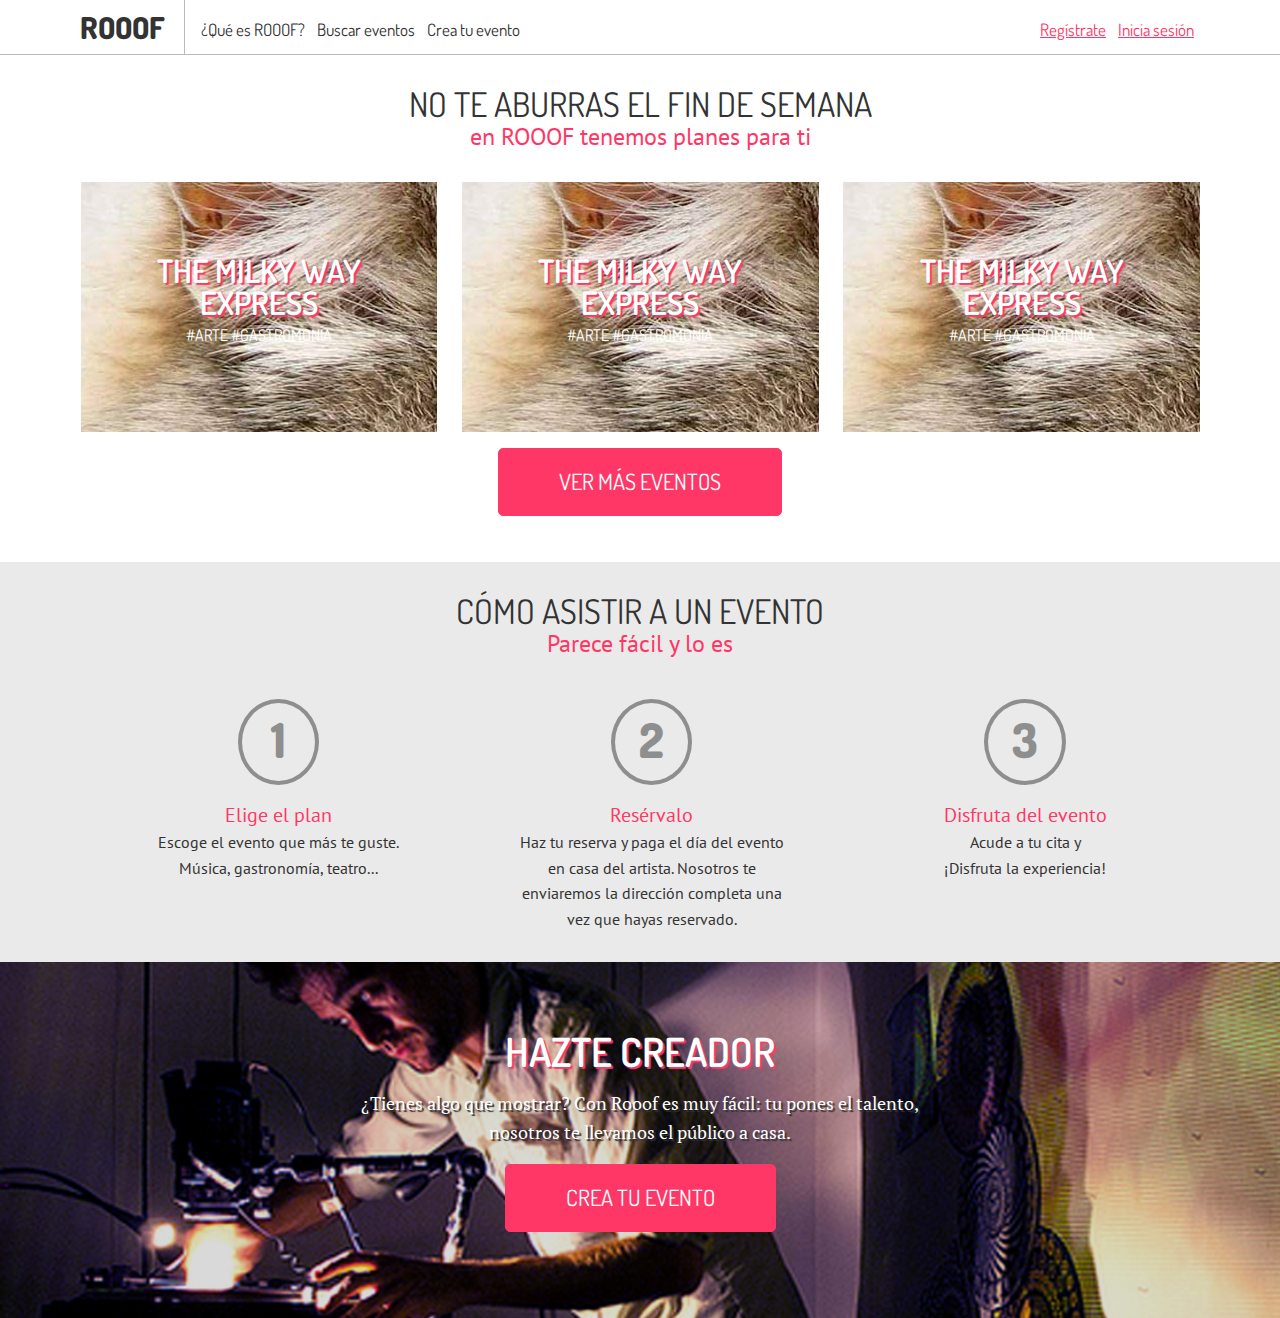
<file: index.html>
<!DOCTYPE html>
<!--[if lt IE 7]> <html class="lt-ie9 lt-ie8 lt-ie7"> <![endif]-->
<!--[if IE 7]> <html class="lt-ie9 lt-ie8"> <![endif]-->
<!--[if IE 8]> <html class="lt-ie9"> <![endif]-->
<!--[if gt IE 8]><!--> <html> <!--<![endif]-->
<head>
	<meta charset="utf-8">
	<title></title>
	<meta name="description" content="">
	<meta name="viewport" content="width=device-width">
	<link rel="stylesheet" href="css/main.css">
	<!--[if lt IE 9]> <script src="http://html5shiv.googlecode.com/svn/trunk/html5.js"></script> <![endif]-->
</head>
<body>

<header class="clearfix">
   <div class="container">

    <nav class="nav-bar">

           <div class="nav-hold">
                   <div class="nav-logo">
                       <a href="#">ROOOF</a>
                   </div>
              <div class="nav-menu" id="nav">&#9776;
              </div>
              <ul class="nav-items">
                  <li><a href="#">¿Qué es ROOOF?</a>
                  <li><a href="#">Buscar eventos</a>
                  <li><a href="#">Crea tu evento</a>
              </ul>
              <ul class="nav-items items-log">
                 <li><a  class="log" href="#">Regístrate</a>
                <li><a  class="log" href="#">Inicia sesión</a>
             </ul>
           </div>

        </nav>

    </div>
</header>


	<section class="eventos-destacados">
		<div class="container">
			 <div class="titulo">
        		<h1>NO TE ABURRAS EL FIN DE SEMANA</h1>
        		<p class="h2-complementary">en ROOOF tenemos planes para ti</p>
    		</div>
    		<div class="group">
    			<div class="span4 evento-img">
    				<li class="dos evento-item">
                        <a href="milky.html">
                        <div class="vertical-center">
                            <h3 class="evento-item_title">THE MILKY WAY EXPRESS</h3>
                            <p class="evento-item_tag">
                            #Arte #Gastromonía
                            </p>
                        </div>
                        </a>
                    </li>
    			</div>

                <div class="span4">
                    <div class="evento-img">
                    <li class="dos evento-item">
                        <a href="milky.html">
                        <div class="vertical-center">
                            <h3 class="evento-item_title">THE MILKY WAY EXPRESS</h3>
                            <p class="evento-item_tag">
                            #Arte #Gastromonía
                            </p>
                        </div>
                        </a>
                    </li>
                    </div>
                </div>

                <div class="span4 evento-img">
                    <li class="dos evento-item">
                        <a href="milky.html">
                        <div class="vertical-center">
                            <h3 class="evento-item_title">THE MILKY WAY EXPRESS</h3>
                            <p class="evento-item_tag">
                            #Arte #Gastromonía
                            </p>
                        </div>
                        </a>
                    </li>
                </div>


    		</div>
    		<div class="text-center">
    			<p>
    			<a href="" class="btn btn.primary btn-lg">
    					 ver más eventos</a>
    				</p>
				</div>
    		</section>
    		<section class="asistir">
    		<div class="container">
    			<div class="titulo">
        			<h1>Cómo asistir a un evento</h1>
        			<p class="h2-complementary">Parece fácil y lo es</p>
    			</div>
    		<div class="group">
    			<div class="span4 text-center">
    				<div class="icon">
    				<i class="icon-one icon-3x icon-r-border"></i>
    				</div>
    				<h3 class="h3-complementary">Elige el plan</h3>
            		<p class="p-complementary">Escoge el evento que más te guste. Música, gastronomía, teatro...</p>
    			</div>
    			<div class="span4 text-center">
    				<div class="icon">
    				<i class="icon-two icon-3x icon-r-border"></i>
    				</div>
    				<h3 class="h3-complementary">Resérvalo</h3>
            		<p class="p-complementary">Haz tu reserva y paga el día del evento en casa del artista. Nosotros te enviaremos la dirección completa una vez que hayas reservado.</p>
    			</div>
    			<div class="span4 text-center">
    				<div class="icon">
    				<i class="icon-three icon-3x icon-r-border"></i>
    				</div>
    				<h3 class="h3-complementary">Disfruta del evento</h3>
            		<p class="p-complementary">Acude a tu cita y<br>¡Disfruta la experiencia!</p>
    			</div>
    		</div>
    		</div>
    		</section>
    		<section class="banner crea">
    			<div class="container">
    				<div class=" text text-center">
    					<h1>hazte creador</h1>
    					<p>¿Tienes algo que mostrar? Con Rooof es muy fácil: tu pones el talento, nosotros te llevamos el público a casa.</p>
    				</div>
    				<div class="text-center">
    					<p>
    					<a href="" class="btn btn.primary btn-lg">crea tu evento</a>
    					</p>
				</div>

    			</div>

    		</section>
	</main>

	<footer>
		<div class="container"></div>
	</footer>

	<script src="//ajax.googleapis.com/ajax/libs/jquery/1.10.1/jquery.min.js"></script>
	<script>window.jQuery || document.write('<script src="js/jquery-1.10.1.min.js"><\/script>')</script>
	<script src="js/main.js"></script>

</body>
</html>
</file>
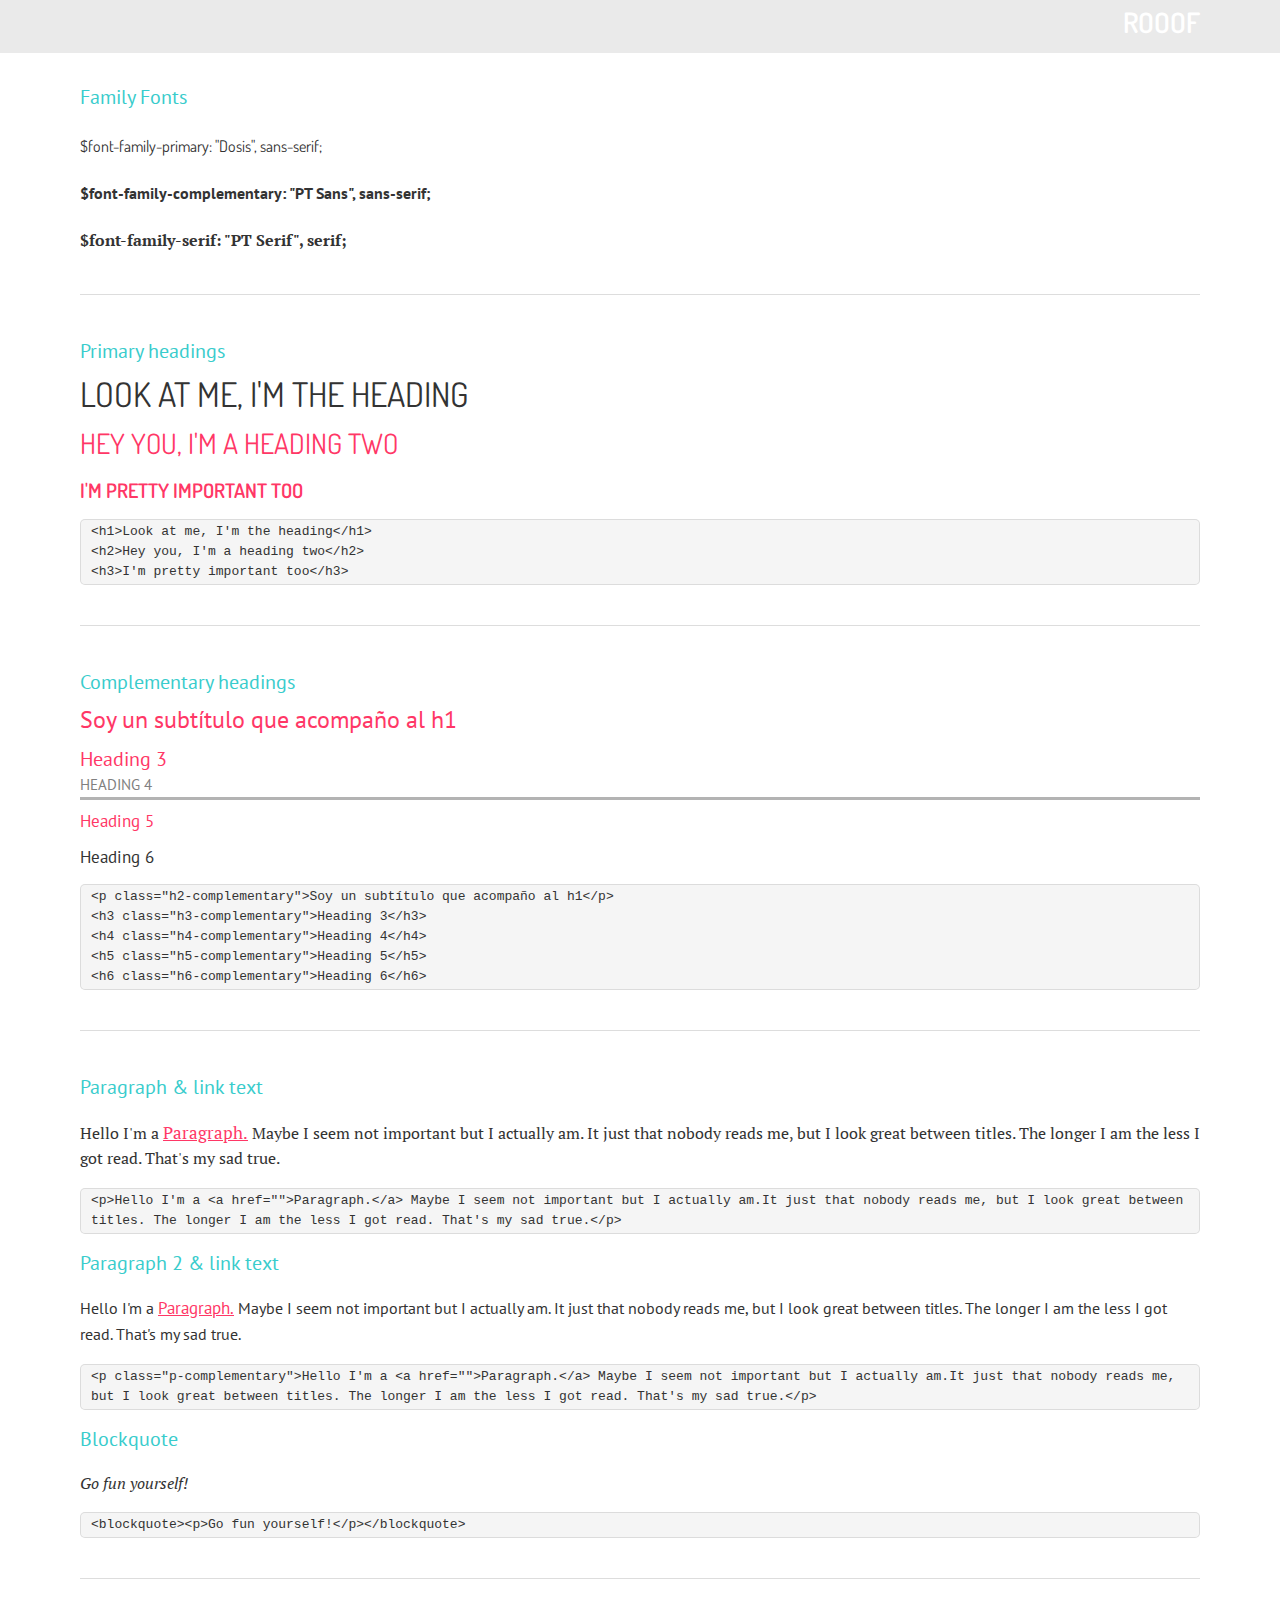
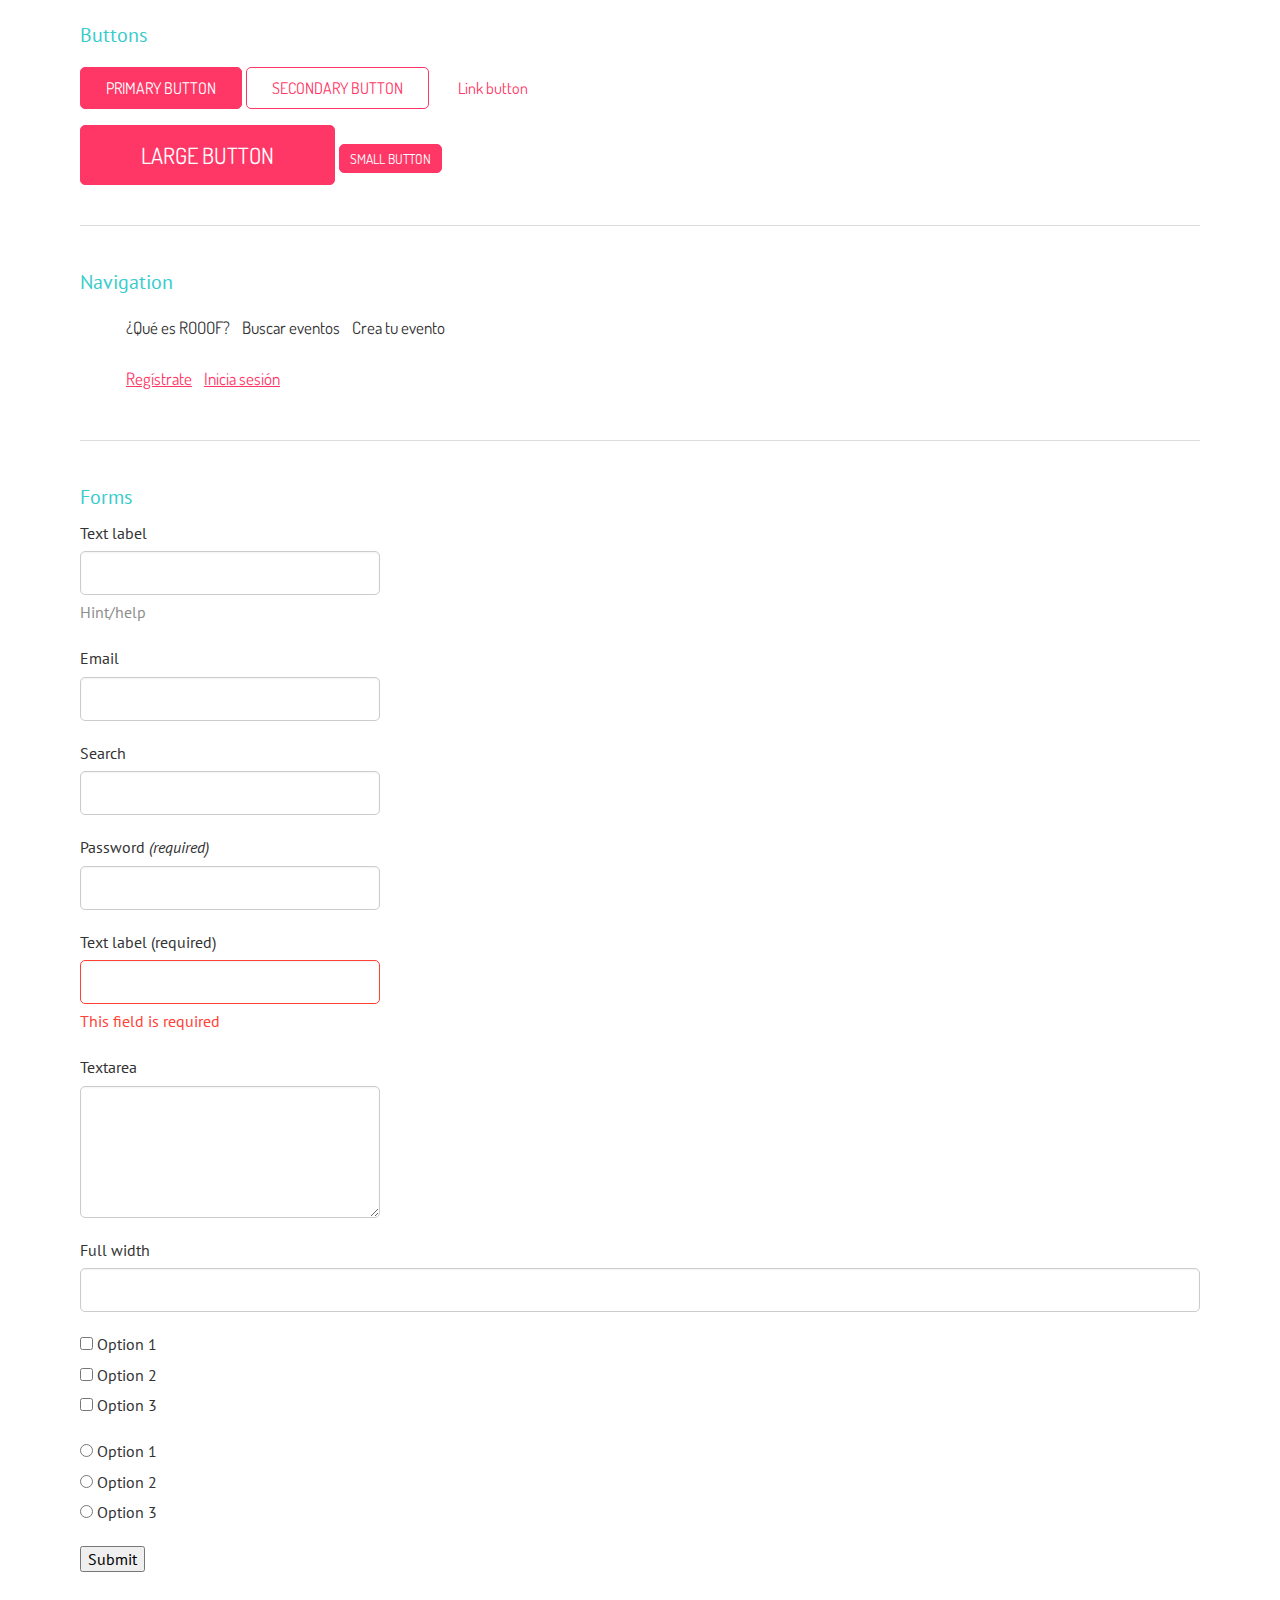
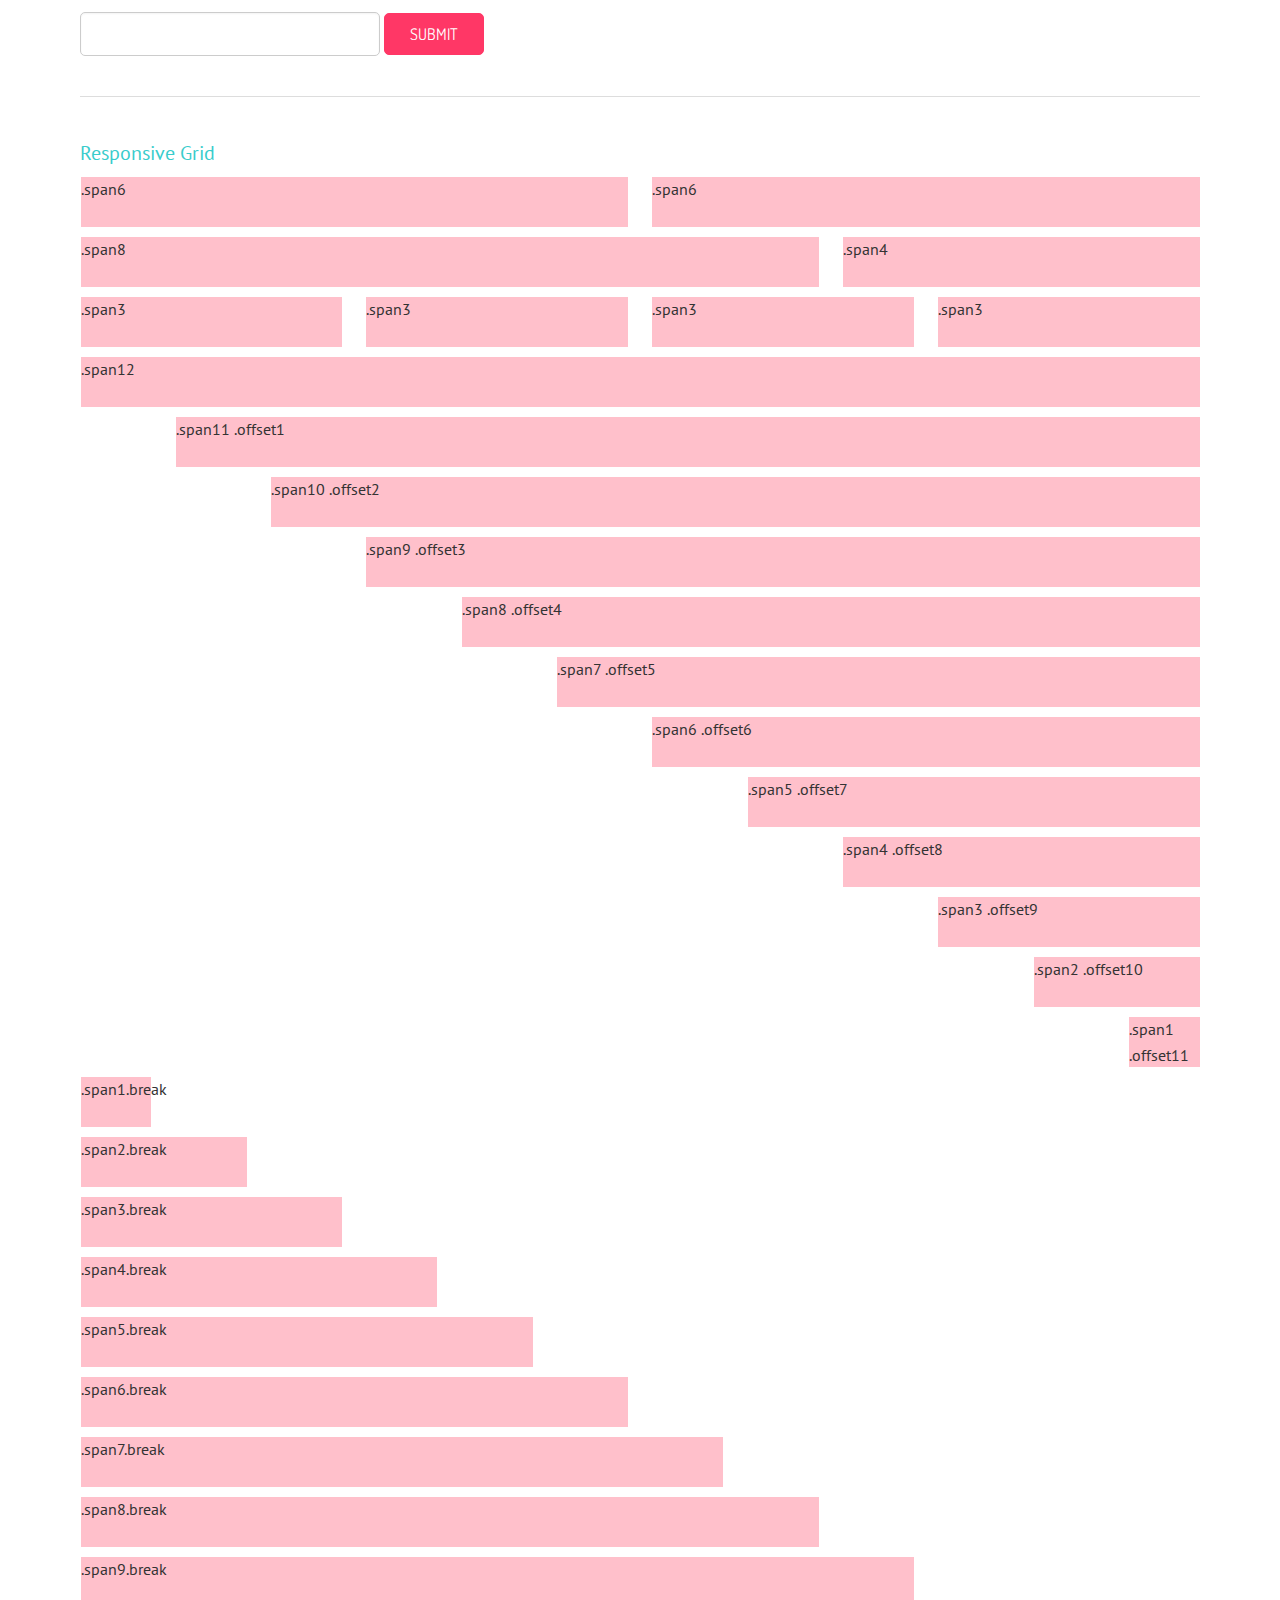
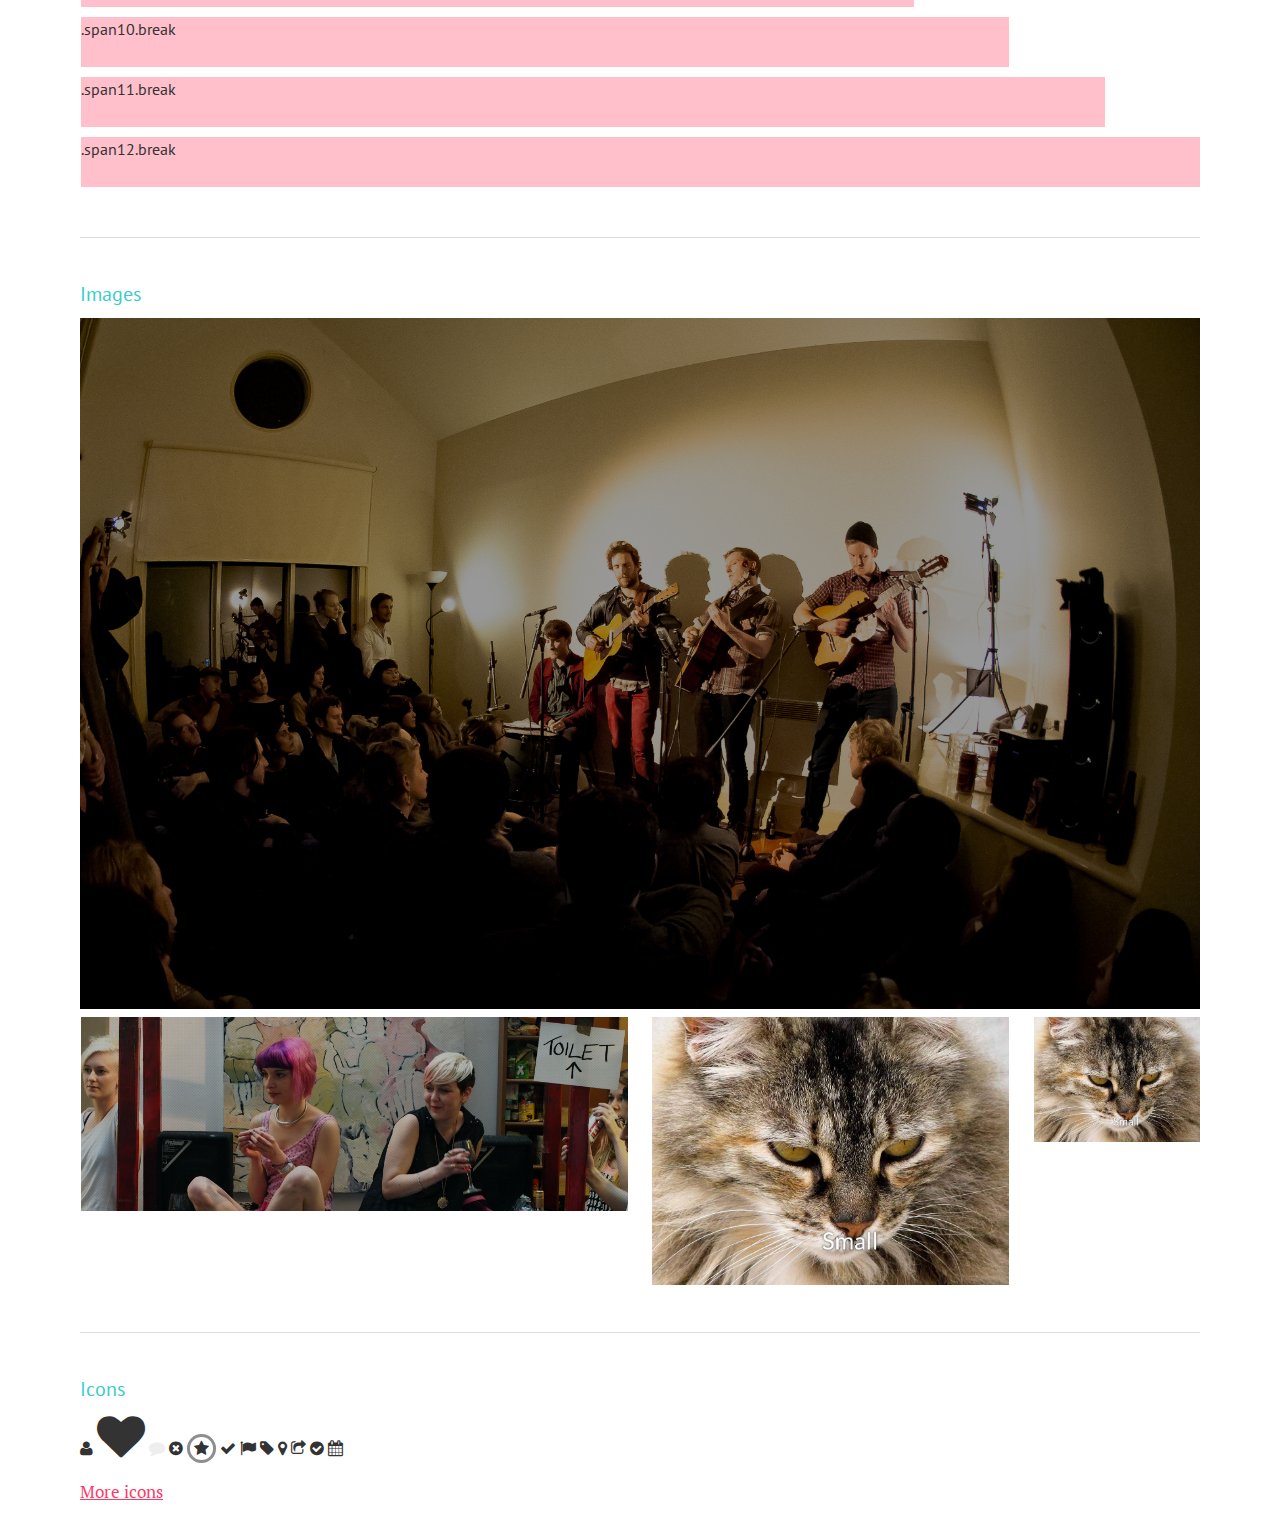
<file: example.html>
<!DOCTYPE html>
<!--[if lt IE 7]> <html class="lt-ie9 lt-ie8 lt-ie7"> <![endif]-->
<!--[if IE 7]> <html class="lt-ie9 lt-ie8"> <![endif]-->
<!--[if IE 8]> <html class="lt-ie9"> <![endif]-->
<!--[if gt IE 8]><!--> <html> <!--<![endif]-->
<head>
	<meta charset="utf-8">
	<meta http-equiv="X-UA-Compatible" content="IE=edge,chrome=1">
	<title>ROOOF - Style Guide</title>
	<meta name="description" content="">
	<meta name="viewport" content="width=device-width">

	<link rel="stylesheet" href="css/main.css">

	<!--[if lt IE 9]> <script src="http://html5shiv.googlecode.com/svn/trunk/html5.js"></script> <![endif]-->
</head>
<body>
	<div class="sg-intro">
		<div class="container">
			<h2 class="sg">ROOOF</h2>
		</div>

	</div>


	<div class="container">
		<hr>
		<h2 class="sg">Family Fonts</h2>
		<h4 class="sg-dosis">$font-family-primary: "Dosis", sans-serif; </h4>
		<h4 class="sg-ptsans">$font-family-complementary: "PT Sans", sans-serif; </h4>
		<h4 class="sg-ptserif">$font-family-serif: "PT Serif", serif; </h4>

		<hr>
		<h2 class="sg">Primary headings</h2>

		<h1>Look at me, I'm the heading </h1>
		<h2>Hey you, I'm a heading two</h2>
		<h3>I'm pretty important too</h3>

		<pre>&lt;h1&gt;Look at me, I'm the heading&lt;/h1&gt;
&lt;h2&gt;Hey you, I'm a heading two&lt;/h2&gt;
&lt;h3&gt;I'm pretty important too&lt;/h3&gt;</pre>

		<hr>
		<h2 class="sg">Complementary headings</h2>
		<p class="h2-complementary">Soy un subtítulo que acompaño al h1</p>
		<h3 class="h3-complementary">Heading 3</h3>
		<h4 class="h4-complementary">Heading 4</h4>
		<h5 class="h5-complementary">Heading 5</h5>
		<h6 class="h6-complementary">Heading 6</h6>

		<pre>&lt;p class="h2-complementary"&gt;Soy un subtítulo que acompaño al h1&lt;/p&gt;
&lt;h3 class="h3-complementary"&gt;Heading 3&lt;/h3&gt;
&lt;h4 class="h4-complementary"&gt;Heading 4&lt;/h4&gt;
&lt;h5 class="h5-complementary"&gt;Heading 5&lt;/h5&gt;
&lt;h6 class="h6-complementary"&gt;Heading 6&lt;/h6&gt;</pre>

		<hr>
		<h2 class="sg">Paragraph & link text</h2>

		<p>Hello I'm a <a href="">Paragraph.</a> Maybe I seem not important but I actually am. It just that nobody reads me, but I look great between titles. The longer I am the less I got read. That's my sad true. </p>
		<pre>&lt;p&gt;Hello I'm a &lt;a href=""&gt;Paragraph.&lt;/a&gt; Maybe I seem not important but I actually am.It just that nobody reads me, but I look great between titles. The longer I am the less I got read. That's my sad true.&lt;/p&gt;</pre>

		<h2 class="sg">Paragraph 2 & link text</h2>

		<p class="p-complementary">Hello I'm a <a href="">Paragraph.</a> Maybe I seem not important but I actually am. It just that nobody reads me, but I look great between titles. The longer I am the less I got read. That's my sad true. </p>
		<pre>&lt;p class="p-complementary"&gt;Hello I'm a &lt;a href=""&gt;Paragraph.&lt;/a&gt; Maybe I seem not important but I actually am.It just that nobody reads me, but I look great between titles. The longer I am the less I got read. That's my sad true.&lt;/p&gt;</pre>

		<h2 class="sg">Blockquote</h2>

		<blockquote><p>Go fun yourself!</p></blockquote>

		<pre>&lt;blockquote&gt;&lt;p&gt;Go fun yourself!&lt;/p&gt;&lt;/blockquote&gt;</pre>
		<hr>

		<h2 class="sg">Buttons</h2>

		<p><button class="btn btn-primary">Primary button</button>
			<button class="btn btn-secondary">Secondary button</button>
			<button class="btn btn-link">Link button</button> </p>

		<p><button class="btn btn-primary btn-lg">Large button</button> <button class="btn btn-sm">Small button</button></p>

		<hr>

		<h2 class="sg">Navigation</h2>

		<nav>
		<ul class=" ">
      		<li><a href="#">¿Qué es ROOOF?</a>
      		<li><a href="#">Buscar eventos</a>
      		<li><a href="#">Crea tu evento</a>
    	</ul>

    	</nav>
		<nav>
    		<ul class="">
    		  <li><a  class="log" href="#">Regístrate</a>
    		  <li><a  class="log" href="#">Inicia sesión</a>
    		</ul>
		</nav>

		<hr>


		<h2 class="sg">Forms</h2>
		<form>
			<div class="field">
				<label for="">Text label</label>
				<input type="text">
				<p class="hint">Hint/help</p>
			</div>
			<div class="field">
				<label for="">Email</label>
				<input type="email">
			</div>
			<div class="field">
				<label for="">Search</label>
				<input type="search">
			</div>
			<div class="field">
				<label for="">Password <span class="is-required">(required)</span></label>
				<input type="password">
			</div>
			<div class="field has-error">
				<label for="">Text label <span class="req">(required)</span></label>
				<input type="text">
				<p class="error-description">This field is required</p>
			</div>
			<div class="field">
				<label for="">Textarea</label>
				<textarea></textarea>
			</div>
			<div class="field">
				<label for="">Full width</label>
				<input type="text" class="full-width">
			</div>
			<div class="field">
				<label><input type="checkbox"> Option 1</label>
				<label><input type="checkbox"> Option 2</label>
				<label><input type="checkbox"> Option 3</label>
			</div>
			<div class="field">
				<label><input type="radio" name="radio"> Option 1</label>
				<label><input type="radio" name="radio"> Option 2</label>
				<label><input type="radio" name="radio"> Option 3</label>
			</div>
			<button>Submit</button>
		</form>
		<input type="text"> <button class="btn btn-primary">Submit</button>

		<hr>

		<h2 class="sg">Responsive Grid</h2>

		<style>
		/*Style to help visualize grid for demo purposes*/
		.grid-style-helper{background:pink;height:50px;margin-bottom:10px;}
		</style>

		<div class="group">
			<div class="span6 grid-style-helper">.span6</div>
			<div class="span6 grid-style-helper">.span6</div>

			<div class="span8 grid-style-helper">.span8</div>
			<div class="span4 grid-style-helper">.span4</div>

			<div class="span3 grid-style-helper">.span3</div>
			<div class="span3 grid-style-helper">.span3</div>
			<div class="span3 grid-style-helper">.span3</div>
			<div class="span3 grid-style-helper">.span3</div>

			<div class="span12 grid-style-helper">.span12</div>
		</div>

		<div class="group">
			<div class="span11 offset1 grid-style-helper">.span11 .offset1</div>
			<div class="span10 offset2 grid-style-helper">.span10 .offset2</div>

			<div class="span9 offset3 grid-style-helper">.span9 .offset3</div>
			<div class="span8 offset4 grid-style-helper">.span8 .offset4</div>

			<div class="span7 offset5 grid-style-helper">.span7 .offset5</div>
			<div class="span6 offset6 grid-style-helper">.span6 .offset6</div>
			<div class="span5 offset7 grid-style-helper">.span5 .offset7</div>
			<div class="span4 offset8 grid-style-helper">.span4 .offset8</div>

			<div class="span3 offset9 grid-style-helper">.span3 .offset9</div>
			<div class="span2 offset10 grid-style-helper">.span2 .offset10</div>
			<div class="span1 offset11 grid-style-helper">.span1 .offset11</div>
		</div>

		<div class="group">
			<div class="span1 break grid-style-helper">.span1.break</div>
			<div class="span2 break grid-style-helper">.span2.break</div>

			<div class="span3 break grid-style-helper">.span3.break</div>
			<div class="span4 break grid-style-helper">.span4.break</div>

			<div class="span5 break grid-style-helper">.span5.break</div>
			<div class="span6 break grid-style-helper">.span6.break</div>
			<div class="span7 break grid-style-helper">.span7.break</div>
			<div class="span8 break grid-style-helper">.span8.break</div>

			<div class="span9 break grid-style-helper">.span9.break</div>
			<div class="span10 break grid-style-helper">.span10.break</div>
			<div class="span11 break grid-style-helper">.span11.break</div>
			<div class="span12 break grid-style-helper">.span12.break</div>
		</div>

		<hr>

		<h2 class="sg">Images</h2>
		<!-- Example using picture element -->
		<picture>
			<source media="(min-width: 1000px)" srcset="img/rooof_header.jpg">
			<source media="(min-width: 640px)" srcset="img/cat.jpg">
			<img src="img/rooof_header.jpg" alt="Rooof">
		</picture>

		<!-- Examples using srcset -->
		<div class="group">
			<div class="span6">
				<img src="img/rooof1.png" alt="Cat" srcset="img/rooof1.png 2x, img/rooof1.png 1x" sizes="(min-width:480px) 100vw, 50vw">
			</div>
			<div class="span4">
				<img src="img/cat.jpg" alt="Cat" srcset="img/cat@2x.jpg 2x, img/cat.jpg 1x" sizes="(min-width:480px) 100vw, 50vw">
			</div>
			<div class="span2">
				<img src="img/cat.jpg" alt="Cat" srcset="img/cat@2x.jpg 2x, img/cat.jpg 1x" sizes="(min-width:480px) 100vw, 50vw">
			</div>
		</div>

		<hr>

		<h2 class="sg">Icons</h2>

		<i class="icon-user"></i>
		<i class="icon-heart icon-3x"></i>
		<i class="icon-comment icon-muted"></i>
		<i class="icon-remove-sign"></i>
		<i class="icon-star icon-border"></i>
		<i class="icon-ok"></i>
		<i class="icon-flag"></i>
		<i class="icon-tag"></i>
		<i class="icon-map-marker"></i>
		<i class="icon-share"></i>
		<i class="icon-ok-sign"></i>
		<i class="icon-calendar"></i>

		<p><a href="http://fortawesome.github.io/Font-Awesome/cheatsheet/">More icons</a></p>


	</div>

	<script src="//ajax.googleapis.com/ajax/libs/jquery/1.8.3/jquery.min.js"></script>
	<script>window.jQuery || document.write('<script src="js/jquery-1.8.3.min.js"><\/script>')</script>
	<script src="js/main.js"></script>

</body>
</html>
</file>
<file: css/main.css>
@import url(http://fonts.googleapis.com/css?family=Dosis:400,600,800);@import url(http://fonts.googleapis.com/css?family=PT+Serif);@import url(http://fonts.googleapis.com/css?family=PT+Sans);article,aside,details,figcaption,figure,footer,header,hgroup,main,nav,section,summary{display:block}audio,canvas,video{display:inline-block}audio:not([controls]){display:none;height:0}[hidden]{display:none}html{font-family:sans-serif;-ms-text-size-adjust:100%;-webkit-text-size-adjust:100%}body{margin:0}a:focus{outline:thin dotted}a:active,a:hover{outline:0}h1{font-size:2em}abbr[title]{border-bottom:1px dotted}b,strong{font-weight:bold}dfn{font-style:italic}hr{-moz-box-sizing:content-box;box-sizing:content-box;height:0}mark{background:#ff0;color:#000}code,kbd,pre,samp{font-family:monospace, serif;font-size:1em}pre{white-space:pre-wrap}q{quotes:"\201C" "\201D" "\2018" "\2019"}small{font-size:80%}sub,sup{font-size:75%;line-height:0;position:relative;vertical-align:baseline}sup{top:-0.5em}sub{bottom:-0.25em}img{border:0}svg:not(:root){overflow:hidden}figure{margin:0}fieldset{border:1px solid #c0c0c0;margin:0 2px;padding:0.35em 0.625em 0.75em}legend{border:0;padding:0}button,input,select,textarea{font-family:inherit;font-size:100%;margin:0}button,input{line-height:normal}button,select{text-transform:none}button,html input[type="button"],input[type="reset"],input[type="submit"]{-webkit-appearance:button;cursor:pointer}button[disabled],html input[disabled]{cursor:default}input[type="checkbox"],input[type="radio"]{box-sizing:border-box;padding:0}input[type="search"]{-webkit-appearance:textfield;-moz-box-sizing:content-box;-webkit-box-sizing:content-box;box-sizing:content-box}input[type="search"]::-webkit-search-cancel-button,input[type="search"]::-webkit-search-decoration{-webkit-appearance:none}button::-moz-focus-inner,input::-moz-focus-inner{border:0;padding:0}textarea{overflow:auto;vertical-align:top}table{border-collapse:collapse;border-spacing:0}.clearfix,.group{zoom:1}.clearfix:before,.clearfix:after,.group:before,.group:after{content:"\0020";display:block;height:0;overflow:hidden}.clearfix:after,.group:after{clear:both}section,.section{padding:30px 0px}.container{margin:0 auto;max-width:1200px;padding:0 10px}.span1,.span2,.span3,.span4,.span5,.span6,.span7,.span8,.span9,.span10,.span11,.span12{display:block;margin-bottom:20px}@media screen and (min-width: 480px){.container{padding:0 40px}.group{margin-left:-2.1277%}.group .group:last-child{margin-bottom:0px}.span1,.span2,.span3,.span4,.span5,.span6,.span7,.span8,.span9,.span10,.span11,.span12{-moz-box-sizing:border-box;-webkit-box-sizing:border-box;box-sizing:border-box;float:left;margin-bottom:0;margin-left:2.1277%}.span1{width:6.20563%}.span1.break{float:none}.offset1{margin-left:10.46103%}.span2{width:14.53897%}.span2.break{float:none}.offset2{margin-left:18.79437%}.span3{width:22.8723%}.span3.break{float:none}.offset3{margin-left:27.1277%}.span4{width:31.20563%}.span4.break{float:none}.offset4{margin-left:35.46103%}.span5{width:39.53897%}.span5.break{float:none}.offset5{margin-left:43.79437%}.span6{width:47.8723%}.span6.break{float:none}.offset6{margin-left:52.1277%}.span7{width:56.20563%}.span7.break{float:none}.offset7{margin-left:60.46103%}.span8{width:64.53897%}.span8.break{float:none}.offset8{margin-left:68.79437%}.span9{width:72.8723%}.span9.break{float:none}.offset9{margin-left:77.1277%}.span10{width:81.20563%}.span10.break{float:none}.offset10{margin-left:85.46103%}.span11{width:89.53897%}.span11.break{float:none}.offset11{margin-left:93.79437%}.span12{width:97.8723%}.span12.break{float:none}.offset12{margin-left:102.1277%}}body{color:#333;font-family:"PT Sans", "Dosis", Arial, sans-serif;font-style:normal;line-height:1.6}h1,.h1,h2,.h2,h3,.h3{font-family:"Dosis",sans-serif;margin-top:0;margin-bottom:0.5rem;text-transform:uppercase}h1,.h1{color:#333;font-weight:400;line-height:2.4rem;font-size:34px;font-size:2.125rem}h2,.h2{color:#ff3766;font-weight:400;font-size:28px;font-size:1.75rem}h3,.h3{color:#ff3766;font-weight:600;font-size:20px;font-size:1.25rem}.h2-complementary,.h3-complementary,.h4-complementary,.h5-complementary,.h6-complementary{font-family:"PT Sans",sans-serif;font-weight:400;margin-top:0;margin-bottom:0.5rem}.h2-complementary{color:#ff3766;line-height:1.8rem;padding-bottom:10px;font-size:24px;font-size:1.5rem}.h3-complementary{color:#ff3766;line-height:0.8rem;text-transform:none;font-size:20px;font-size:1.25rem}.h4-complementary{border-bottom:solid 3px #b3b3b3;color:gray;text-transform:uppercase;font-size:15px;font-size:0.9375rem}.h5-complementary{color:#ff3766;text-transform:none;font-size:17px;font-size:1.0625rem}.h6-complementary{color:#333;text-transform:none;font-size:17px;font-size:1.0625rem}p,blockquote,.p{color:#333;font-family:"PT Serif",serif}.p-complementary{color:#333;font-family:"PT Sans",sans-serif}blockquote{margin:0;font-style:italic}a{font-size:17px;font-size:1.0625rem;color:#ff3766}a:hover,a:focus{text-decoration:none}pre{-moz-border-radius:5px;-webkit-border-radius:5px;border-radius:5px;background:#f5f5f5;border:1px solid rgba(0,0,0,0.1);font-family:Monaco, Menlo, Consolas, "Courier New", monospace;font-size:13px;line-height:20px;padding:2px 10px;word-break:break-all;word-wrap:break-word}@media screen and (max-width: 480px){body{font-size:14px}h1,h2,h3,h4,h5{margin-bottom:10px}h1,.h1{font-size:26px;line-height:1.8rem}h2,.h2,.h2-complementary{font-size:18px;line-height:1.6rem}h3,.h3,.h3-complementary{font-size:16px}h4,.h4,.h4-complementary,h5,.h5,.h5-complementary,h6,.h6,.h6-complementary,p,blockquote,.p-complementary,ul,ol{font-size:14px}}img,video,audio,iframe,object{max-width:100%}.btn{-moz-border-radius:5px;-webkit-border-radius:5px;border-radius:5px;background:#ff3766;border:1px solid #ff3766;color:#fff;display:inline-block;font-family:"Dosis",sans-serif;outline:none;padding:10px 25px;text-align:center;text-decoration:none;text-transform:uppercase}.btn:hover,.btn:focus{background:#fff;border-color:#ff3766;color:#ff3766;text-decoration:none}.btn:active{background:#ff043f;border-color:#ff043f}.btn-primary{background-color:#ff3766;border-color:#ff3766;color:#fff}.btn-primary:hover,.btn-primary:focus{background:#fff;border-color:#ff3766;color:#ff3766}.btn-primary:active{background:#ff043f;border-color:#ff043f;color:#fff}.btn-secondary{background:#fff;border-color:#ff3766;color:#ff3766}.btn-secondary:hover,.btn-secondary:focus{background-color:#ff3766;border-color:#ff3766;color:#fff}.btn-secondary:active{background:#ff043f;border-color:#ff043f;color:#fff}.btn-lg{font-size:1.4em;padding:15px 60px}.btn-sm{font-size:.85em;padding:5px 10px}.btn-link{-moz-box-shadow:none;-webkit-box-shadow:none;box-shadow:none;background:transparent;border:0;color:#ff3766;text-shadow:none;text-transform:none}.btn-link:hover,.btn-link:focus{background:transparent;color:#ff3766;text-decoration:underline}@media screen and (max-width: 480px){.btn{display:block;margin-bottom:10px;width:100%}}table{width:100%}table th,table td{padding:5px;text-align:left}table th{border-bottom:1px solid #ccc;border-top:1px solid #ccc}label{display:block;margin-bottom:5px}input[type=text],input[type=email],input[type=phone],input[type=password],input[type=number],input[type=search],textarea{-moz-box-shadow:inset 0 1px 2px rgba(0,0,0,0.05);-webkit-box-shadow:inset 0 1px 2px rgba(0,0,0,0.05);box-shadow:inset 0 1px 2px rgba(0,0,0,0.05);-moz-border-radius:5px;-webkit-border-radius:5px;border-radius:5px;border:1px solid #ccc;height:44px;outline:none;padding:5px 10px;width:300px}input[type=text]:focus,input[type=email]:focus,input[type=phone]:focus,input[type=password]:focus,input[type=number]:focus,input[type=search]:focus,textarea:focus{border-color:#ff3766}input[type=text].full-width,input[type=email].full-width,input[type=phone].full-width,input[type=password].full-width,input[type=number].full-width,input[type=search].full-width,textarea.full-width{width:100%}textarea{height:132px}form{margin-bottom:40px}form .field{margin-bottom:20px}form .hint{font-family:"PT Sans",sans-serif;color:#8e8e8e;margin-top:5px}form .is-required{font-style:italic}form .has-error .error-description{font-family:"PT Sans",sans-serif;color:#ff4136;margin-top:5px}form .has-error input[type=text],form .has-error input[type=email],form .has-error input[type=phone],form .has-error input[type=password],form .has-error input[type=number],form .has-error input[type=search],form .has-error textarea{border-color:#ff4136}.alert{zoom:1;border-left:3px solid;margin-bottom:40px;padding:10px}.alert:before,.alert:after{content:"\0020";display:block;height:0;overflow:hidden}.alert:after{clear:both}.alert.alert-danger{background:#ffeae9;border-color:#ff4136;color:#e90d00}.alert.alert-success{background:#e6f9e8;border-color:#2ecc40;color:#25a233}.alert.alert-warning{background:#fff2e7;border-color:#ff851b;color:#e76b00}.alert.alert-info{background:#cfe9ff;border-color:#0074d9;color:#0059a6}.alert.alert-empty{background:#f4f4f4;border:1px dashed #ddd;text-align:center}.alert p:last-child,.alert blockquote:last-child{margin-bottom:0}header{border-bottom:solid 1px #bbbaba;height:55px}nav li{display:inline-block;padding:0px 6px}nav a{font-family:"Dosis",sans-serif;color:#333;display:inline-block;float:left;text-decoration:none}nav a:hover{color:#8e8e8e}nav a.log{color:#ff3766;font-family:"Dosis",sans-serif;text-decoration:underline}nav a.log:hover{color:#8e8e8e}.nav-hold{display:block;width:100%;overflow:hidden}.nav-logo{border-right:solid 1px #bbbaba;text-decoration:none;padding-right:20px;float:left}.nav-logo a{color:#333;font-size:30px;font-family:"Dosis",sans-serif;font-weight:800;line-height:1.8em}.nav-items{float:left;padding-left:10px}.items-log{float:right}.nav-menu{display:none}@media screen and (max-width: 780px){.nav-menu{display:block;float:right;cursor:pointer;color:#333}#nav{font-size:30px}.nav-items{width:100%;float:left;height:0px;padding:0px;margin:0px}.nav-items li{width:100%;display:block;margin:0}.nav-open{height:auto}}.prueba{background-color:blue}*{-moz-box-sizing:border-box !important;-webkit-box-sizing:border-box !important;box-sizing:border-box !important}.text-center,.titulo{text-align:center}.text-right{text-align:right}.text-left{text-align:left}.clear{clear:both}.right{float:right}.left{float:left}.list-unstyled{list-style:none;margin-left:0;padding-left:0}.valign{vertical-align:middle}hr{border:0;border-bottom:1px solid #ddd;margin:40px 0}.subtle{color:#eaeaea}.relative{position:relative}.titulo{margin-bottom:20px;padding:0 8%}.titulo *{margin:0}@media screen and (max-width: 480px){.titulo{padding:0}}@font-face{font-family:'FontAwesome';src:url("../fonts/fontawesome-webfont.eot?v=3.2.0");src:url("../fonts/fontawesome-webfont.eot?#iefix&v=3.2.0") format("embedded-opentype"),url("../fonts/fontawesome-webfont.woff?v=3.2.0") format("woff"),url("../fonts/fontawesome-webfont.ttf?v=3.2.0") format("truetype"),url("../fonts/fontawesome-webfont.svg#fontawesomeregular?v=3.2.0") format("svg");font-weight:normal;font-style:normal}[class^="icon-"],[class*=" icon-"]{font-family:FontAwesome;font-weight:normal;font-style:normal;text-decoration:inherit;-webkit-font-smoothing:antialiased;*margin-right:.3em}[class^="icon-"]:before,[class*=" icon-"]:before{text-decoration:inherit;display:inline-block;cursor:default;speak:none}.icon-large:before{vertical-align:-10%;font-size:1.3333333333333333em}a [class^="icon-"],a [class*=" icon-"]{display:inline}[class^="icon-"].icon-fixed-width,[class*=" icon-"].icon-fixed-width{display:inline-block;width:1.1428571428571428em;text-align:right;padding-right:0.2857142857142857em}[class^="icon-"].icon-fixed-width.icon-large,[class*=" icon-"].icon-fixed-width.icon-large{width:1.4285714285714286em}.icons-ul{margin-left:2.142857142857143em;list-style-type:none}.icons-ul>li{position:relative}.icons-ul .icon-li{position:absolute;left:-2.142857142857143em;width:2.142857142857143em;text-align:center;line-height:inherit}[class^="icon-"].hide,[class*=" icon-"].hide{display:none}.icon-muted{color:#eeeeee}.icon-light{color:#ffffff}.icon-dark{color:#333333}.icon-border{border:solid 3px #8e8e8e;padding:.2em .25em .15em;-webkit-border-radius:50%;-moz-border-radius:50%;border-radius:50%}.icon-r-border{border:solid 4px #8e8e8e;padding:.3em .5em;-webkit-border-radius:50%;-moz-border-radius:50%;border-radius:50%}.icon-2x{font-size:2em}.icon-2x.icon-border{border-width:2px;-webkit-border-radius:4px;-moz-border-radius:4px;border-radius:4px}.icon-3x{font-size:3em}.icon-3x.icon-border{border-width:3px;-webkit-border-radius:5px;-moz-border-radius:5px;border-radius:5px}.icon-4x{font-size:4em}.icon-4x.icon-border{border-width:4px;-webkit-border-radius:6px;-moz-border-radius:6px;border-radius:6px}.icon-5x{font-size:5em}.icon-5x.icon-border{border-width:5px;-webkit-border-radius:7px;-moz-border-radius:7px;border-radius:7px}.pull-right{float:right}.pull-left{float:left}[class^="icon-"].pull-left,[class*=" icon-"].pull-left{margin-right:.3em}[class^="icon-"].pull-right,[class*=" icon-"].pull-right{margin-left:.3em}[class^="icon-"],[class*=" icon-"]{display:inline;width:auto;height:auto;line-height:normal;vertical-align:baseline;background-image:none;background-position:0% 0%;background-repeat:repeat;margin-top:0}.icon-white,.nav-pills>.active>a>[class^="icon-"],.nav-pills>.active>a>[class*=" icon-"],.nav-list>.active>a>[class^="icon-"],.nav-list>.active>a>[class*=" icon-"],.navbar-inverse .nav>.active>a>[class^="icon-"],.navbar-inverse .nav>.active>a>[class*=" icon-"],.dropdown-menu>li>a:hover>[class^="icon-"],.dropdown-menu>li>a:hover>[class*=" icon-"],.dropdown-menu>.active>a>[class^="icon-"],.dropdown-menu>.active>a>[class*=" icon-"],.dropdown-submenu:hover>a>[class^="icon-"],.dropdown-submenu:hover>a>[class*=" icon-"]{background-image:none}.btn [class^="icon-"].icon-large,.nav [class^="icon-"].icon-large,.btn [class*=" icon-"].icon-large,.nav [class*=" icon-"].icon-large{line-height:.9em}.btn [class^="icon-"].icon-spin,.nav [class^="icon-"].icon-spin,.btn [class*=" icon-"].icon-spin,.nav [class*=" icon-"].icon-spin{display:inline-block}.nav-tabs [class^="icon-"],.nav-pills [class^="icon-"],.nav-tabs [class*=" icon-"],.nav-pills [class*=" icon-"],.nav-tabs [class^="icon-"].icon-large,.nav-pills [class^="icon-"].icon-large,.nav-tabs [class*=" icon-"].icon-large,.nav-pills [class*=" icon-"].icon-large{line-height:.9em}.btn [class^="icon-"].pull-left.icon-2x,.btn [class*=" icon-"].pull-left.icon-2x,.btn [class^="icon-"].pull-right.icon-2x,.btn [class*=" icon-"].pull-right.icon-2x{margin-top:.18em}.btn [class^="icon-"].icon-spin.icon-large,.btn [class*=" icon-"].icon-spin.icon-large{line-height:.8em}.btn.btn-small [class^="icon-"].pull-left.icon-2x,.btn.btn-small [class*=" icon-"].pull-left.icon-2x,.btn.btn-small [class^="icon-"].pull-right.icon-2x,.btn.btn-small [class*=" icon-"].pull-right.icon-2x{margin-top:.25em}.btn.btn-large [class^="icon-"],.btn.btn-large [class*=" icon-"]{margin-top:0}.btn.btn-large [class^="icon-"].pull-left.icon-2x,.btn.btn-large [class*=" icon-"].pull-left.icon-2x,.btn.btn-large [class^="icon-"].pull-right.icon-2x,.btn.btn-large [class*=" icon-"].pull-right.icon-2x{margin-top:.05em}.btn.btn-large [class^="icon-"].pull-left.icon-2x,.btn.btn-large [class*=" icon-"].pull-left.icon-2x{margin-right:.2em}.btn.btn-large [class^="icon-"].pull-right.icon-2x,.btn.btn-large [class*=" icon-"].pull-right.icon-2x{margin-left:.2em}.icon-stack{position:relative;display:inline-block;width:2em;height:2em;line-height:2em;vertical-align:-35%}.icon-stack [class^="icon-"],.icon-stack [class*=" icon-"]{display:block;text-align:center;position:absolute;width:100%;height:100%;font-size:1em;line-height:inherit;*line-height:2em}.icon-stack .icon-stack-base{font-size:2em;*line-height:1em}.icon-spin{display:inline-block;-moz-animation:spin 2s infinite linear;-o-animation:spin 2s infinite linear;-webkit-animation:spin 2s infinite linear;animation:spin 2s infinite linear}a .icon-spin{display:inline-block;text-decoration:none}@-moz-keyframes spin{0%{-moz-transform:rotate(0deg)}100%{-moz-transform:rotate(359deg)}}@-webkit-keyframes spin{0%{-webkit-transform:rotate(0deg)}100%{-webkit-transform:rotate(359deg)}}@-o-keyframes spin{0%{-o-transform:rotate(0deg)}100%{-o-transform:rotate(359deg)}}@-ms-keyframes spin{0%{-ms-transform:rotate(0deg)}100%{-ms-transform:rotate(359deg)}}@keyframes spin{0%{transform:rotate(0deg)}100%{transform:rotate(359deg)}}.icon-rotate-90:before{-webkit-transform:rotate(90deg);-moz-transform:rotate(90deg);-ms-transform:rotate(90deg);-o-transform:rotate(90deg);transform:rotate(90deg);filter:progid:DXImageTransform.Microsoft.BasicImage(rotation=1)}.icon-rotate-180:before{-webkit-transform:rotate(180deg);-moz-transform:rotate(180deg);-ms-transform:rotate(180deg);-o-transform:rotate(180deg);transform:rotate(180deg);filter:progid:DXImageTransform.Microsoft.BasicImage(rotation=2)}.icon-rotate-270:before{-webkit-transform:rotate(270deg);-moz-transform:rotate(270deg);-ms-transform:rotate(270deg);-o-transform:rotate(270deg);transform:rotate(270deg);filter:progid:DXImageTransform.Microsoft.BasicImage(rotation=3)}.icon-flip-horizontal:before{-webkit-transform:scale(-1, 1);-moz-transform:scale(-1, 1);-ms-transform:scale(-1, 1);-o-transform:scale(-1, 1);transform:scale(-1, 1)}.icon-flip-vertical:before{-webkit-transform:scale(1, -1);-moz-transform:scale(1, -1);-ms-transform:scale(1, -1);-o-transform:scale(1, -1);transform:scale(1, -1)}a .icon-rotate-90:before,a .icon-rotate-180:before,a .icon-rotate-270:before,a .icon-flip-horizontal:before,a .icon-flip-vertical:before{display:inline-block}.icon-glass:before{content:"\f000"}.icon-music:before{content:"\f001"}.icon-search:before{content:"\f002"}.icon-envelope-alt:before{content:"\f003"}.icon-heart:before{content:"\f004"}.icon-star:before{content:"\f005"}.icon-star-empty:before{content:"\f006"}.icon-user:before{content:"\f007"}.icon-film:before{content:"\f008"}.icon-th-large:before{content:"\f009"}.icon-th:before{content:"\f00a"}.icon-th-list:before{content:"\f00b"}.icon-ok:before{content:"\f00c"}.icon-remove:before{content:"\f00d"}.icon-zoom-in:before{content:"\f00e"}.icon-zoom-out:before{content:"\f010"}.icon-power-off:before,.icon-off:before{content:"\f011"}.icon-signal:before{content:"\f012"}.icon-cog:before{content:"\f013"}.icon-trash:before{content:"\f014"}.icon-home:before{content:"\f015"}.icon-file-alt:before{content:"\f016"}.icon-time:before{content:"\f017"}.icon-road:before{content:"\f018"}.icon-download-alt:before{content:"\f019"}.icon-download:before{content:"\f01a"}.icon-upload:before{content:"\f01b"}.icon-inbox:before{content:"\f01c"}.icon-play-circle:before{content:"\f01d"}.icon-rotate-right:before,.icon-repeat:before{content:"\f01e"}.icon-refresh:before{content:"\f021"}.icon-list-alt:before{content:"\f022"}.icon-lock:before{content:"\f023"}.icon-flag:before{content:"\f024"}.icon-headphones:before{content:"\f025"}.icon-volume-off:before{content:"\f026"}.icon-volume-down:before{content:"\f027"}.icon-volume-up:before{content:"\f028"}.icon-qrcode:before{content:"\f029"}.icon-barcode:before{content:"\f02a"}.icon-tag:before{content:"\f02b"}.icon-tags:before{content:"\f02c"}.icon-book:before{content:"\f02d"}.icon-bookmark:before{content:"\f02e"}.icon-print:before{content:"\f02f"}.icon-camera:before{content:"\f030"}.icon-font:before{content:"\f031"}.icon-bold:before{content:"\f032"}.icon-italic:before{content:"\f033"}.icon-text-height:before{content:"\f034"}.icon-text-width:before{content:"\f035"}.icon-align-left:before{content:"\f036"}.icon-align-center:before{content:"\f037"}.icon-align-right:before{content:"\f038"}.icon-align-justify:before{content:"\f039"}.icon-list:before{content:"\f03a"}.icon-indent-left:before{content:"\f03b"}.icon-indent-right:before{content:"\f03c"}.icon-facetime-video:before{content:"\f03d"}.icon-picture:before{content:"\f03e"}.icon-pencil:before{content:"\f040"}.icon-map-marker:before{content:"\f041"}.icon-adjust:before{content:"\f042"}.icon-tint:before{content:"\f043"}.icon-edit:before{content:"\f044"}.icon-share:before{content:"\f045"}.icon-check:before{content:"\f046"}.icon-move:before{content:"\f047"}.icon-step-backward:before{content:"\f048"}.icon-fast-backward:before{content:"\f049"}.icon-backward:before{content:"\f04a"}.icon-play:before{content:"\f04b"}.icon-pause:before{content:"\f04c"}.icon-stop:before{content:"\f04d"}.icon-forward:before{content:"\f04e"}.icon-fast-forward:before{content:"\f050"}.icon-step-forward:before{content:"\f051"}.icon-eject:before{content:"\f052"}.icon-chevron-left:before{content:"\f053"}.icon-chevron-right:before{content:"\f054"}.icon-plus-sign:before{content:"\f055"}.icon-minus-sign:before{content:"\f056"}.icon-remove-sign:before{content:"\f057"}.icon-ok-sign:before{content:"\f058"}.icon-question-sign:before{content:"\f059"}.icon-info-sign:before{content:"\f05a"}.icon-screenshot:before{content:"\f05b"}.icon-remove-circle:before{content:"\f05c"}.icon-ok-circle:before{content:"\f05d"}.icon-ban-circle:before{content:"\f05e"}.icon-arrow-left:before{content:"\f060"}.icon-arrow-right:before{content:"\f061"}.icon-arrow-up:before{content:"\f062"}.icon-arrow-down:before{content:"\f063"}.icon-mail-forward:before,.icon-share-alt:before{content:"\f064"}.icon-resize-full:before{content:"\f065"}.icon-resize-small:before{content:"\f066"}.icon-plus:before{content:"\f067"}.icon-minus:before{content:"\f068"}.icon-asterisk:before{content:"\f069"}.icon-exclamation-sign:before{content:"\f06a"}.icon-gift:before{content:"\f06b"}.icon-leaf:before{content:"\f06c"}.icon-fire:before{content:"\f06d"}.icon-eye-open:before{content:"\f06e"}.icon-eye-close:before{content:"\f070"}.icon-warning-sign:before{content:"\f071"}.icon-plane:before{content:"\f072"}.icon-calendar:before{content:"\f073"}.icon-random:before{content:"\f074"}.icon-comment:before{content:"\f075"}.icon-magnet:before{content:"\f076"}.icon-chevron-up:before{content:"\f077"}.icon-chevron-down:before{content:"\f078"}.icon-retweet:before{content:"\f079"}.icon-shopping-cart:before{content:"\f07a"}.icon-folder-close:before{content:"\f07b"}.icon-folder-open:before{content:"\f07c"}.icon-resize-vertical:before{content:"\f07d"}.icon-resize-horizontal:before{content:"\f07e"}.icon-bar-chart:before{content:"\f080"}.icon-twitter-sign:before{content:"\f081"}.icon-facebook-sign:before{content:"\f082"}.icon-camera-retro:before{content:"\f083"}.icon-key:before{content:"\f084"}.icon-cogs:before{content:"\f085"}.icon-comments:before{content:"\f086"}.icon-thumbs-up-alt:before{content:"\f087"}.icon-thumbs-down-alt:before{content:"\f088"}.icon-star-half:before{content:"\f089"}.icon-heart-empty:before{content:"\f08a"}.icon-signout:before{content:"\f08b"}.icon-linkedin-sign:before{content:"\f08c"}.icon-pushpin:before{content:"\f08d"}.icon-external-link:before{content:"\f08e"}.icon-signin:before{content:"\f090"}.icon-trophy:before{content:"\f091"}.icon-github-sign:before{content:"\f092"}.icon-upload-alt:before{content:"\f093"}.icon-lemon:before{content:"\f094"}.icon-phone:before{content:"\f095"}.icon-unchecked:before,.icon-check-empty:before{content:"\f096"}.icon-bookmark-empty:before{content:"\f097"}.icon-phone-sign:before{content:"\f098"}.icon-twitter:before{content:"\f099"}.icon-facebook:before{content:"\f09a"}.icon-github:before{content:"\f09b"}.icon-unlock:before{content:"\f09c"}.icon-credit-card:before{content:"\f09d"}.icon-rss:before{content:"\f09e"}.icon-hdd:before{content:"\f0a0"}.icon-bullhorn:before{content:"\f0a1"}.icon-bell:before{content:"\f0a2"}.icon-certificate:before{content:"\f0a3"}.icon-hand-right:before{content:"\f0a4"}.icon-hand-left:before{content:"\f0a5"}.icon-hand-up:before{content:"\f0a6"}.icon-hand-down:before{content:"\f0a7"}.icon-circle-arrow-left:before{content:"\f0a8"}.icon-circle-arrow-right:before{content:"\f0a9"}.icon-circle-arrow-up:before{content:"\f0aa"}.icon-circle-arrow-down:before{content:"\f0ab"}.icon-globe:before{content:"\f0ac"}.icon-wrench:before{content:"\f0ad"}.icon-tasks:before{content:"\f0ae"}.icon-filter:before{content:"\f0b0"}.icon-briefcase:before{content:"\f0b1"}.icon-fullscreen:before{content:"\f0b2"}.icon-group:before{content:"\f0c0"}.icon-link:before{content:"\f0c1"}.icon-cloud:before{content:"\f0c2"}.icon-beaker:before{content:"\f0c3"}.icon-cut:before{content:"\f0c4"}.icon-copy:before{content:"\f0c5"}.icon-paperclip:before,.icon-paper-clip:before{content:"\f0c6"}.icon-save:before{content:"\f0c7"}.icon-sign-blank:before{content:"\f0c8"}.icon-reorder:before{content:"\f0c9"}.icon-list-ul:before{content:"\f0ca"}.icon-list-ol:before{content:"\f0cb"}.icon-strikethrough:before{content:"\f0cc"}.icon-underline:before{content:"\f0cd"}.icon-table:before{content:"\f0ce"}.icon-magic:before{content:"\f0d0"}.icon-truck:before{content:"\f0d1"}.icon-pinterest:before{content:"\f0d2"}.icon-pinterest-sign:before{content:"\f0d3"}.icon-google-plus-sign:before{content:"\f0d4"}.icon-google-plus:before{content:"\f0d5"}.icon-money:before{content:"\f0d6"}.icon-caret-down:before{content:"\f0d7"}.icon-caret-up:before{content:"\f0d8"}.icon-caret-left:before{content:"\f0d9"}.icon-caret-right:before{content:"\f0da"}.icon-columns:before{content:"\f0db"}.icon-sort:before{content:"\f0dc"}.icon-sort-down:before{content:"\f0dd"}.icon-sort-up:before{content:"\f0de"}.icon-envelope:before{content:"\f0e0"}.icon-linkedin:before{content:"\f0e1"}.icon-rotate-left:before,.icon-undo:before{content:"\f0e2"}.icon-legal:before{content:"\f0e3"}.icon-dashboard:before{content:"\f0e4"}.icon-comment-alt:before{content:"\f0e5"}.icon-comments-alt:before{content:"\f0e6"}.icon-bolt:before{content:"\f0e7"}.icon-sitemap:before{content:"\f0e8"}.icon-umbrella:before{content:"\f0e9"}.icon-paste:before{content:"\f0ea"}.icon-lightbulb:before{content:"\f0eb"}.icon-exchange:before{content:"\f0ec"}.icon-cloud-download:before{content:"\f0ed"}.icon-cloud-upload:before{content:"\f0ee"}.icon-user-md:before{content:"\f0f0"}.icon-stethoscope:before{content:"\f0f1"}.icon-suitcase:before{content:"\f0f2"}.icon-bell-alt:before{content:"\f0f3"}.icon-coffee:before{content:"\f0f4"}.icon-food:before{content:"\f0f5"}.icon-file-text-alt:before{content:"\f0f6"}.icon-building:before{content:"\f0f7"}.icon-hospital:before{content:"\f0f8"}.icon-ambulance:before{content:"\f0f9"}.icon-medkit:before{content:"\f0fa"}.icon-fighter-jet:before{content:"\f0fb"}.icon-beer:before{content:"\f0fc"}.icon-h-sign:before{content:"\f0fd"}.icon-plus-sign-alt:before{content:"\f0fe"}.icon-double-angle-left:before{content:"\f100"}.icon-double-angle-right:before{content:"\f101"}.icon-double-angle-up:before{content:"\f102"}.icon-double-angle-down:before{content:"\f103"}.icon-angle-left:before{content:"\f104"}.icon-angle-right:before{content:"\f105"}.icon-angle-up:before{content:"\f106"}.icon-angle-down:before{content:"\f107"}.icon-desktop:before{content:"\f108"}.icon-laptop:before{content:"\f109"}.icon-tablet:before{content:"\f10a"}.icon-mobile-phone:before{content:"\f10b"}.icon-circle-blank:before{content:"\f10c"}.icon-quote-left:before{content:"\f10d"}.icon-quote-right:before{content:"\f10e"}.icon-spinner:before{content:"\f110"}.icon-circle:before{content:"\f111"}.icon-mail-reply:before,.icon-reply:before{content:"\f112"}.icon-github-alt:before{content:"\f113"}.icon-folder-close-alt:before{content:"\f114"}.icon-folder-open-alt:before{content:"\f115"}.icon-expand-alt:before{content:"\f116"}.icon-collapse-alt:before{content:"\f117"}.icon-smile:before{content:"\f118"}.icon-frown:before{content:"\f119"}.icon-meh:before{content:"\f11a"}.icon-gamepad:before{content:"\f11b"}.icon-keyboard:before{content:"\f11c"}.icon-flag-alt:before{content:"\f11d"}.icon-flag-checkered:before{content:"\f11e"}.icon-terminal:before{content:"\f120"}.icon-code:before{content:"\f121"}.icon-reply-all:before{content:"\f122"}.icon-mail-reply-all:before{content:"\f122"}.icon-star-half-full:before,.icon-star-half-empty:before{content:"\f123"}.icon-location-arrow:before{content:"\f124"}.icon-crop:before{content:"\f125"}.icon-code-fork:before{content:"\f126"}.icon-unlink:before{content:"\f127"}.icon-question:before{content:"\f128"}.icon-info:before{content:"\f129"}.icon-exclamation:before{content:"\f12a"}.icon-superscript:before{content:"\f12b"}.icon-subscript:before{content:"\f12c"}.icon-eraser:before{content:"\f12d"}.icon-puzzle-piece:before{content:"\f12e"}.icon-microphone:before{content:"\f130"}.icon-microphone-off:before{content:"\f131"}.icon-shield:before{content:"\f132"}.icon-calendar-empty:before{content:"\f133"}.icon-fire-extinguisher:before{content:"\f134"}.icon-rocket:before{content:"\f135"}.icon-maxcdn:before{content:"\f136"}.icon-chevron-sign-left:before{content:"\f137"}.icon-chevron-sign-right:before{content:"\f138"}.icon-chevron-sign-up:before{content:"\f139"}.icon-chevron-sign-down:before{content:"\f13a"}.icon-html5:before{content:"\f13b"}.icon-css3:before{content:"\f13c"}.icon-anchor:before{content:"\f13d"}.icon-unlock-alt:before{content:"\f13e"}.icon-bullseye:before{content:"\f140"}.icon-ellipsis-horizontal:before{content:"\f141"}.icon-ellipsis-vertical:before{content:"\f142"}.icon-rss-sign:before{content:"\f143"}.icon-play-sign:before{content:"\f144"}.icon-ticket:before{content:"\f145"}.icon-minus-sign-alt:before{content:"\f146"}.icon-check-minus:before{content:"\f147"}.icon-level-up:before{content:"\f148"}.icon-level-down:before{content:"\f149"}.icon-check-sign:before{content:"\f14a"}.icon-edit-sign:before{content:"\f14b"}.icon-external-link-sign:before{content:"\f14c"}.icon-share-sign:before{content:"\f14d"}.icon-compass:before{content:"\f14e"}.icon-collapse:before{content:"\f150"}.icon-collapse-top:before{content:"\f151"}.icon-expand:before{content:"\f152"}.icon-euro:before,.icon-eur:before{content:"\f153"}.icon-gbp:before{content:"\f154"}.icon-dollar:before,.icon-usd:before{content:"\f155"}.icon-rupee:before,.icon-inr:before{content:"\f156"}.icon-yen:before,.icon-jpy:before{content:"\f157"}.icon-renminbi:before,.icon-cny:before{content:"\f158"}.icon-won:before,.icon-krw:before{content:"\f159"}.icon-bitcoin:before,.icon-btc:before{content:"\f15a"}.icon-file:before{content:"\f15b"}.icon-file-text:before{content:"\f15c"}.icon-sort-by-alphabet:before{content:"\f15d"}.icon-sort-by-alphabet-alt:before{content:"\f15e"}.icon-sort-by-attributes:before{content:"\f160"}.icon-sort-by-attributes-alt:before{content:"\f161"}.icon-sort-by-order:before{content:"\f162"}.icon-sort-by-order-alt:before{content:"\f163"}.icon-thumbs-up:before{content:"\f164"}.icon-thumbs-down:before{content:"\f165"}.icon-youtube-sign:before{content:"\f166"}.icon-youtube:before{content:"\f167"}.icon-xing:before{content:"\f168"}.icon-xing-sign:before{content:"\f169"}.icon-youtube-play:before{content:"\f16a"}.icon-dropbox:before{content:"\f16b"}.icon-stackexchange:before{content:"\f16c"}.icon-instagram:before{content:"\f16d"}.icon-flickr:before{content:"\f16e"}.icon-adn:before{content:"\f170"}.icon-bitbucket:before{content:"\f171"}.icon-bitbucket-sign:before{content:"\f172"}.icon-tumblr:before{content:"\f173"}.icon-tumblr-sign:before{content:"\f174"}.icon-long-arrow-down:before{content:"\f175"}.icon-long-arrow-up:before{content:"\f176"}.icon-long-arrow-left:before{content:"\f177"}.icon-long-arrow-right:before{content:"\f178"}.icon-apple:before{content:"\f179"}.icon-windows:before{content:"\f17a"}.icon-android:before{content:"\f17b"}.icon-linux:before{content:"\f17c"}.icon-dribble:before{content:"\f17d"}.icon-skype:before{content:"\f17e"}.icon-foursquare:before{content:"\f180"}.icon-trello:before{content:"\f181"}.icon-female:before{content:"\f182"}.icon-male:before{content:"\f183"}.icon-gittip:before{content:"\f184"}.icon-sun:before{content:"\f185"}.icon-moon:before{content:"\f186"}.icon-archive:before{content:"\f187"}.icon-bug:before{content:"\f188"}.icon-vk:before{content:"\f189"}.icon-weibo:before{content:"\f18a"}.icon-renren:before{content:"\f18b"}.icon-one:before{content:"1";font-family:"Dosis",sans-serif;font-weight:800;color:#8e8e8e;padding:0px 5px}.icon-two:before{content:"2";font-family:"Dosis",sans-serif;font-weight:800;color:#8e8e8e}.icon-three:before{content:"3";font-family:"Dosis",sans-serif;font-weight:800;color:#8e8e8e}.asistir{background-color:#eaeaea}.asistir .group{margin:0 auto}.asistir .p-complementary{max-width:80%;margin:0 auto}@media screen and (max-width: 480px){.asistir .p-complementary{max-width:60%}}.icon{margin:20px 0px 40px 0px}@media screen and (max-width: 480px){.icon{margin:25px 0px}}.banner .container{padding:40px 100px}.banner .text h1{font-size:40px;font-size:2.5rem;color:#fff;font-weight:600;text-shadow:2px 2px 1px #ff3766}.banner .text p,.banner .text blockquote{font-size:18px;font-size:1.125rem;color:#fff;text-shadow:2px 2px 1px #333;padding:0% 20%}@media screen and (max-width: 480px){.banner .text p,.banner .text blockquote{font-size:16px;font-size:1rem;padding:0}}@media screen and (max-width: 480px){.banner .container{padding:30px 20px}.banner h1{line-height:1.6rem}}.crea{background:url("../img/hazte_creador.jpg") no-repeat;background-size:cover;margin:0}.evento-img li{background-origin:content-box;background-size:40%;background-position:center;background-repeat:no-repeat;list-style:none;height:250px;text-decoration:none}.evento-img li.dos{background:url("../img/cat.jpg")}.evento-item a{background:rgba(255,55,102,0);display:block;position:relative;text-align:center;-webkit-transition:all 0.3s ease-in;-moz-transition:all 0.3s ease-in;-o-transition:all 0.3s ease-in;transition:all 0.3s ease-in;height:100%}.evento-item a:hover{background:rgba(255,55,102,0.5)}.vertical-center{position:absolute;left:0;right:0;top:50%;transform:translateY(-50%)}.evento-item .vertical-center{padding:1rem 2rem}.evento-item_title,.evento-item_tag{color:#FFF;font-size:2rem;line-height:2rem;margin-top:0;text-shadow:2px 2px 1px #ff3766}.evento-item_tag{font-family:"Dosis",sans-serif;font-size:1rem;line-height:1rem;text-shadow:none;text-transform:uppercase}@media screen and (max-width: 480px){body{overflow-x:hidden}}@media print{header,nav,footer{display:none}img{max-width:500px}body{font:14pt Georgia, "Times New Roman", Times, serif;line-height:1.3}}h2.sg{color:#39cccc;font-family:"PT Sans",sans-serif;font-size:20px;font-size:1.25rem;text-transform:none}h4.sg-dosis{font-family:"Dosis",sans-serif;font-weight:400}h4.sg-ptsans{font-family:"PT Sans",sans-serif}h4.sg-ptserif{font-family:"PT Serif",serif}.sg-intro{background-color:#eaeaea;margin-top:-40px;position:fixed;width:100%}.sg-intro h2{color:#fff;font-family:"Dosis",sans-serif;font-weight:600;font-size:28px;font-size:1.75rem;float:right}
</file>
